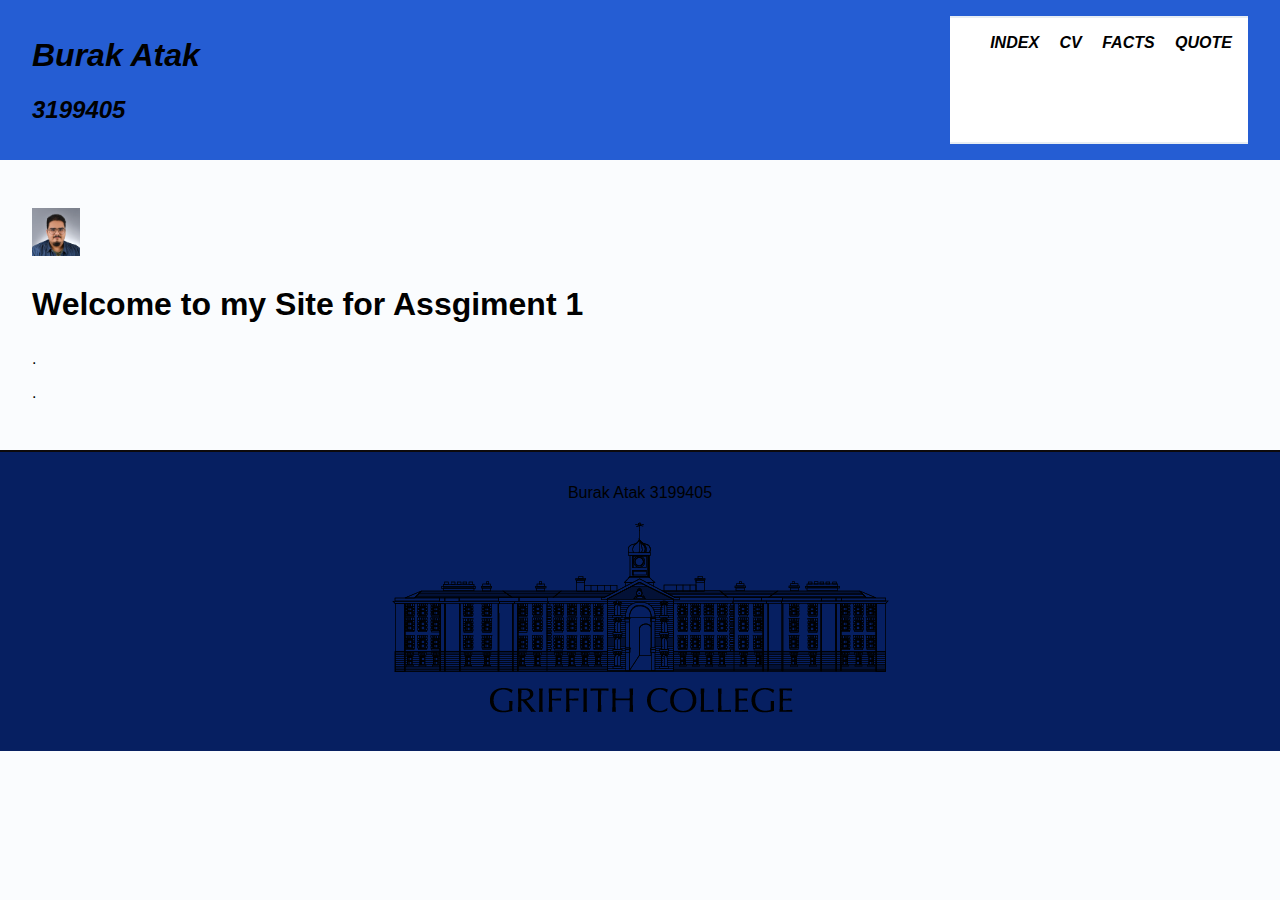
<file: 3199405/index.html>
<!DOCTYPE html>
<html>
    <link rel="stylesheet" href="style.css">
    <head>
        <title>Burak Atak 3199405</title>
    </head>
    <body>
        <header>
            <div class="Personal">
                <h1><a href="index.html">Burak Atak</a> </h1>
                <h2>3199405</h2>
            </div>
            <nav>
                <ul>
                    <li><a href="index.html">Index</a></li>
                    <li><a href="cv.html">CV</a></li>
                    <li><a href="facts.html">Facts</a></li>
                    <li><a href="quote.html">Quote</a></li>
                </ul>
            </nav>
        </header>
		<main>
			<div class="PersonalProfile">
				<div class="PersonalPicture">
					<p><img src="Images/CV Burak Atak.jpg" alt="Personal Picture"></p>
				</div>
				<h2>Welcome to my Site for Assgiment 1</h2>
				<p>.</p>
				<p>.</p>
			</div>
		</main>
        <footer>
            <p>Burak Atak 3199405</p>
            <div class="GClink">
            <p><a href="https://www.griffith.ie"><img src="Images/Griffith Logo.png" alt="Logo"></a></p>
            </div>
        </footer>
    </body>

</html>
</file>
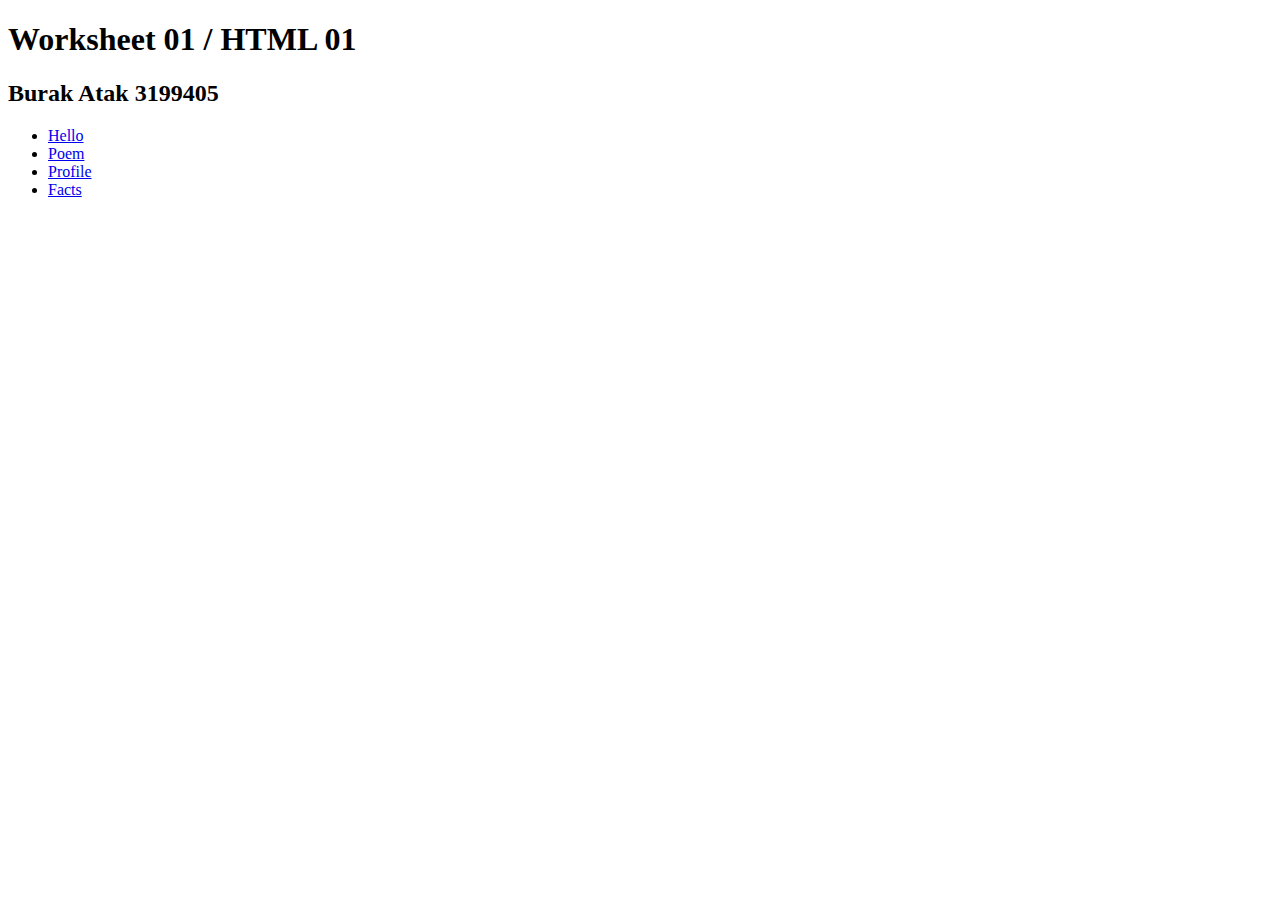
<file: Worksheet_1/index.html>
<!DOCTYPE html>
<html> 
    <head>
        <title>Burak Atak 3199405</title>
    </head>
    <body>
        <h1>Worksheet 01 / HTML 01</h1>
        <h2>Burak Atak 3199405</h2>
        <ul>
            <li><a href="hello.html">Hello</a></li>
            <li><a href="poem.html">Poem</a></li>
            <li><a href="profile.html">Profile</a></li>
            <li><a href="facts.html">Facts</a></li>
            
        </ul>
    </body>

</html>
</file>
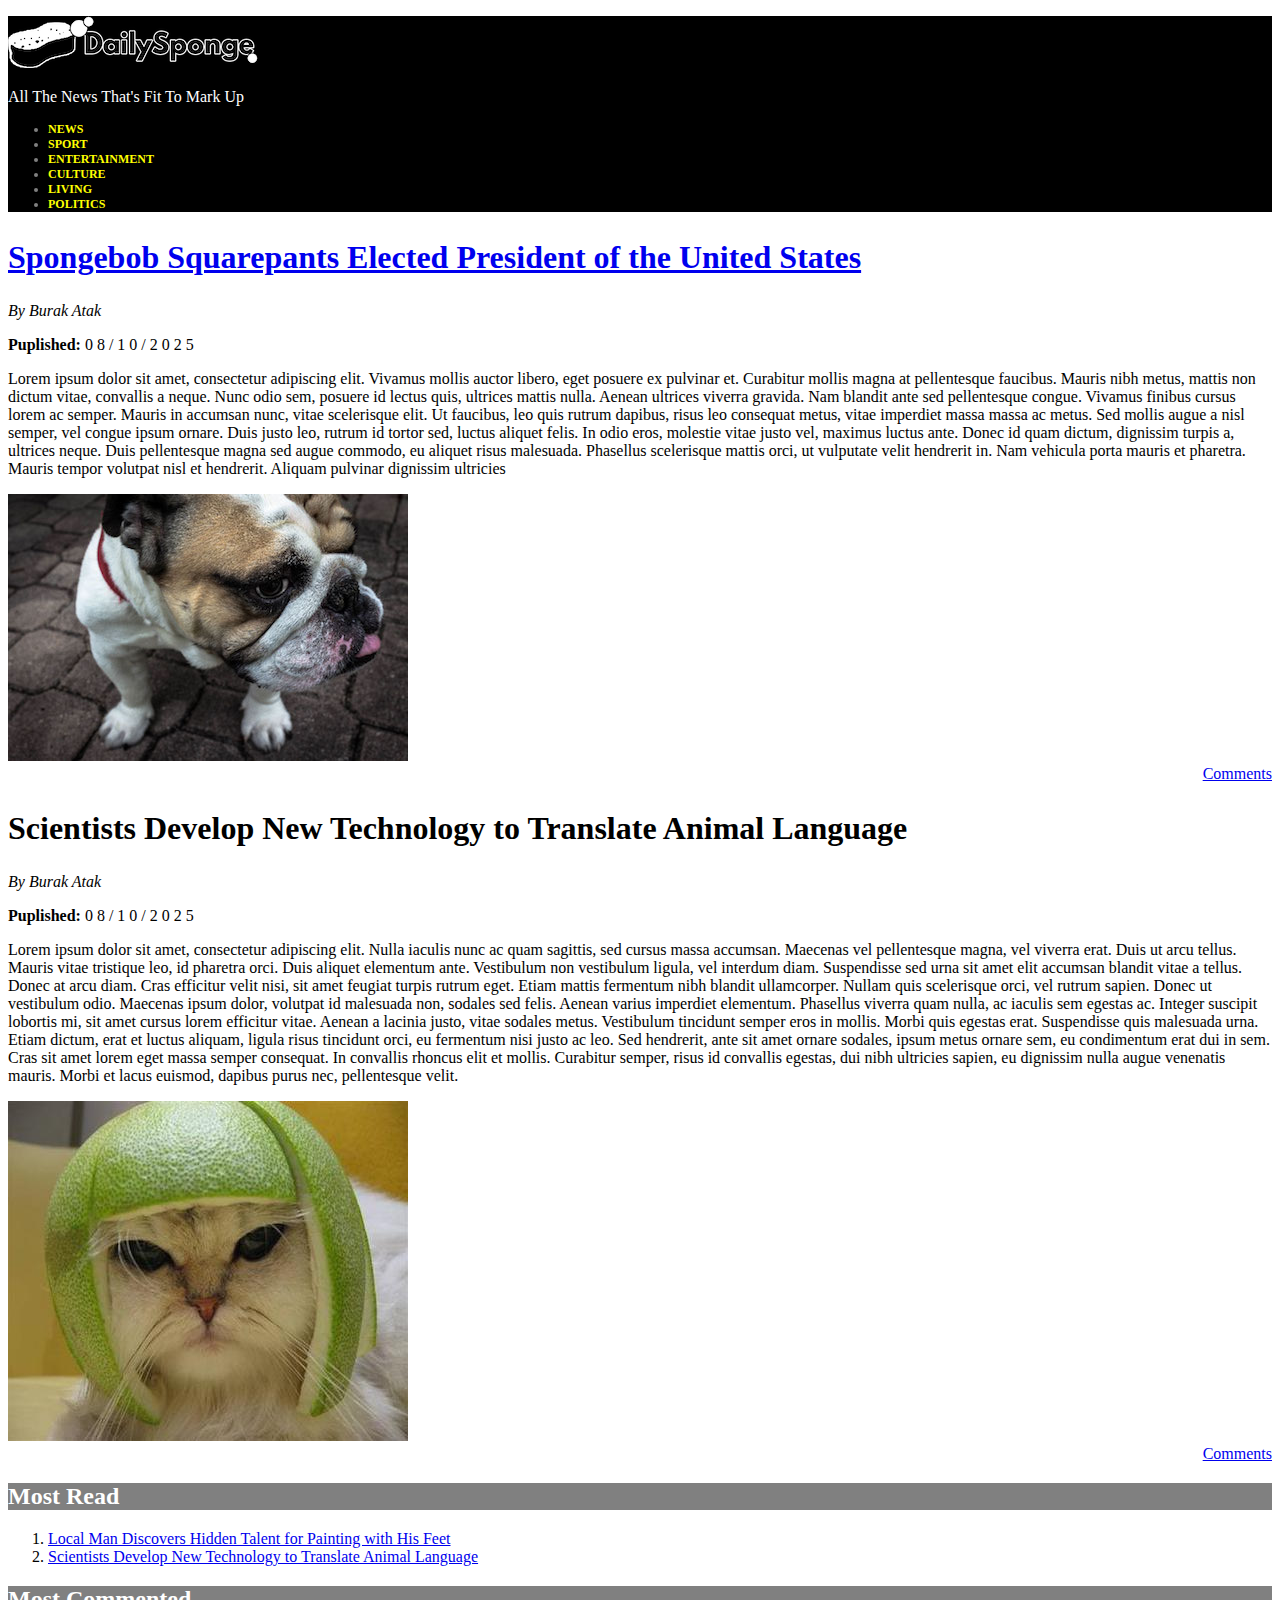
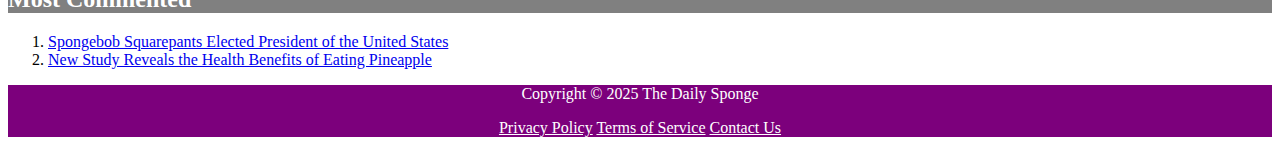
<file: Worksheet_3/index.html>
<!DOCTYPE html>
<html>
    <link rel="stylesheet" href="style.css">
    <head>
        <title>The Daily Sponge</title>
    </head>
    <body>
        <header>
            <div class="branding">
                <p><a href="index.html"><img src="images/spongelogo.png" alt="Logo"></a></p>
                <p>All The News That's Fit To Mark Up</p>
            </div>
                
            <nav>
                <ul>
                    <li><a href="#">News</a></li>
                    <li><a href="#">Sport</a></li>
                    <li><a href="#">Entertainment</a></li>
                    <li><a href="#">Culture</a></li>
                    <li><a href="#">Living</a></li>
                    <li><a href="#">Politics</a></li>
                </ul>
            </nav>
        </header>
    <div class="article_body">

        <a href="article.html"><h2>Spongebob Squarepants Elected President of the United States</a></h2>
        <div class="by">
            <p>By Burak Atak</div>
        <div class="datePuplished">
						<div class="puplished">
							Puplished:</div>
						<div class="date">
							08/10/2025</p></div>
					</div>  
            <p>Lorem ipsum dolor sit amet, consectetur adipiscing elit. Vivamus mollis auctor libero, eget posuere ex pulvinar et. Curabitur mollis magna at pellentesque faucibus. Mauris nibh metus, mattis non dictum vitae, convallis a neque. Nunc odio sem, posuere id lectus quis, ultrices mattis nulla. Aenean ultrices viverra gravida. Nam blandit ante sed pellentesque congue. Vivamus finibus cursus lorem ac semper.
            Mauris in accumsan nunc, vitae scelerisque elit. Ut faucibus, leo quis rutrum dapibus, risus leo consequat metus, vitae imperdiet massa massa ac metus. Sed mollis augue a nisl semper, vel congue ipsum ornare. Duis justo leo, rutrum id tortor sed, luctus aliquet felis. In odio eros, molestie vitae justo vel, maximus luctus ante. Donec id quam dictum, dignissim turpis a, ultrices neque. Duis pellentesque magna sed augue commodo, eu aliquet risus malesuada. Phasellus scelerisque mattis orci, ut vulputate velit hendrerit in. Nam vehicula porta mauris et pharetra. Mauris tempor volutpat nisl et hendrerit. Aliquam pulvinar dignissim ultricies
            </p></div>
        <img src="images/dog.jpg" alt="Logo">
    </div>
    <div class="comments">
        <a href="#">Comments</a></div>

    <div class="article_body">

        <h2>Scientists Develop New Technology to Translate Animal Language</h2>
        <div class="by">
            <p>By Burak Atak</div>
        <div class="datePuplished">
						<div class="puplished">
							Puplished:</div>
						<div class="date">
							08/10/2025</p></div>
					</div>
            <p>Lorem ipsum dolor sit amet, consectetur adipiscing elit. Nulla iaculis nunc ac quam sagittis, sed cursus massa accumsan. Maecenas vel pellentesque magna, vel viverra erat. Duis ut arcu tellus. Mauris vitae tristique leo, id pharetra orci. Duis aliquet elementum ante. Vestibulum non vestibulum ligula, vel interdum diam. Suspendisse sed urna sit amet elit accumsan blandit vitae a tellus. Donec at arcu diam. Cras efficitur velit nisi, sit amet feugiat turpis rutrum eget. Etiam mattis fermentum nibh blandit ullamcorper. Nullam quis scelerisque orci, vel rutrum sapien. Donec ut vestibulum odio. Maecenas ipsum dolor, volutpat id malesuada non, sodales sed felis.
            Aenean varius imperdiet elementum. Phasellus viverra quam nulla, ac iaculis sem egestas ac. Integer suscipit lobortis mi, sit amet cursus lorem efficitur vitae. Aenean a lacinia justo, vitae sodales metus. Vestibulum tincidunt semper eros in mollis. Morbi quis egestas erat. Suspendisse quis malesuada urna. Etiam dictum, erat et luctus aliquam, ligula risus tincidunt orci, eu fermentum nisi justo ac leo. Sed hendrerit, ante sit amet ornare sodales, ipsum metus ornare sem, eu condimentum erat dui in sem. Cras sit amet lorem eget massa semper consequat. In convallis rhoncus elit et mollis. Curabitur semper, risus id convallis egestas, dui nibh ultricies sapien, eu dignissim nulla augue venenatis mauris. Morbi et lacus euismod, dapibus purus nec, pellentesque velit.
            </p></div>
        <img src="images/cat.jpg" alt="Logo">
    </div>
    <div class="comments">
        <a href="#">Comments</a></div>
    <div id="mySidenav" class="sidenav">
    
        <h2>Most Read</h2>
        <ol>
            
            <li><a href="#">Local Man Discovers Hidden Talent for Painting with His Feet</a></li>
            <li><a href="#">Scientists Develop New Technology to Translate Animal Language</a></li>
        </ol>
    
        <h2>Most Commented</h2>
        <ol>
            <li><a href="#">Spongebob Squarepants Elected President of the United States</a></li>
            <li><a href="#">New Study Reveals the Health Benefits of Eating Pineapple</a></li>
        </ol>
    </div>

        <footer>
            <p>Copyright © 2025 The Daily Sponge</p>
            <div class="ptcLinks">
            <p><a href="#">Privacy Policy</a>
            <a href="#">Terms of Service</a>
            <a href="#">Contact Us</a>
            </p></div>
        </footer>
    </body>

</html>
</file>
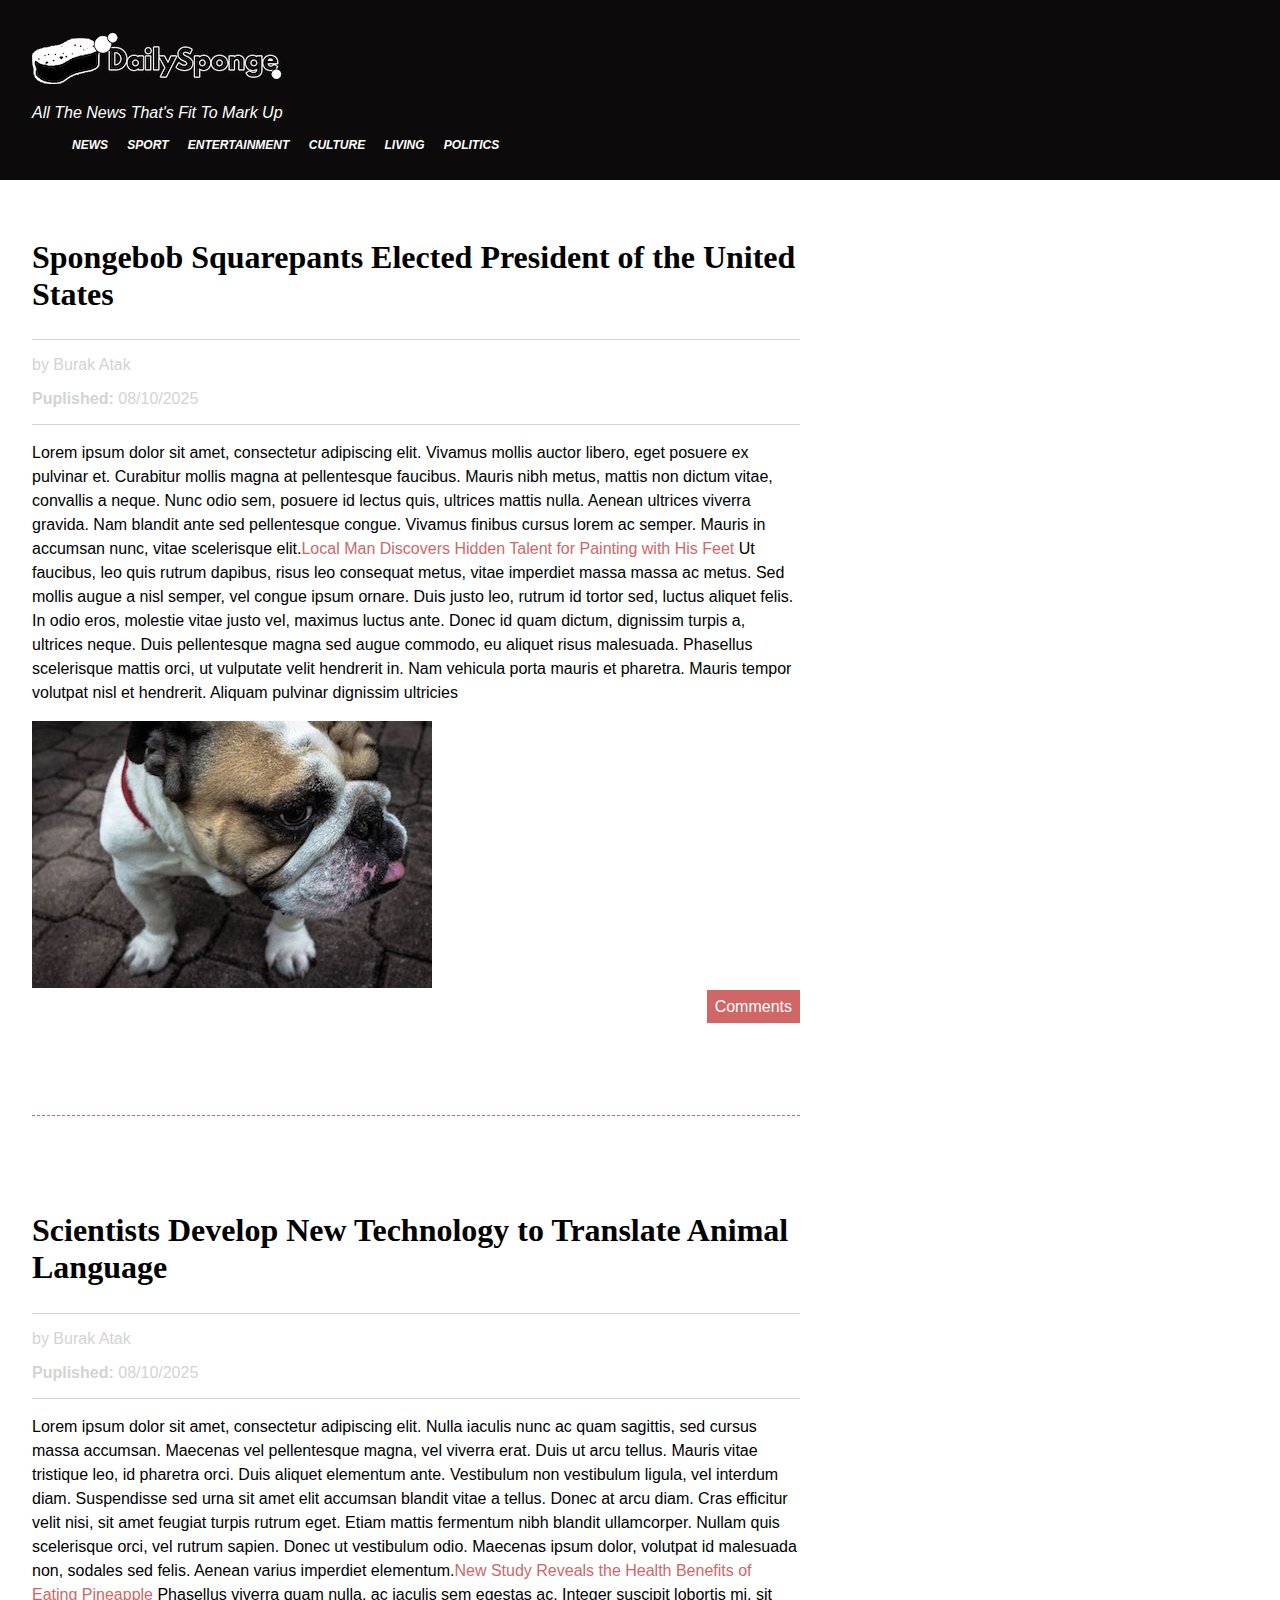
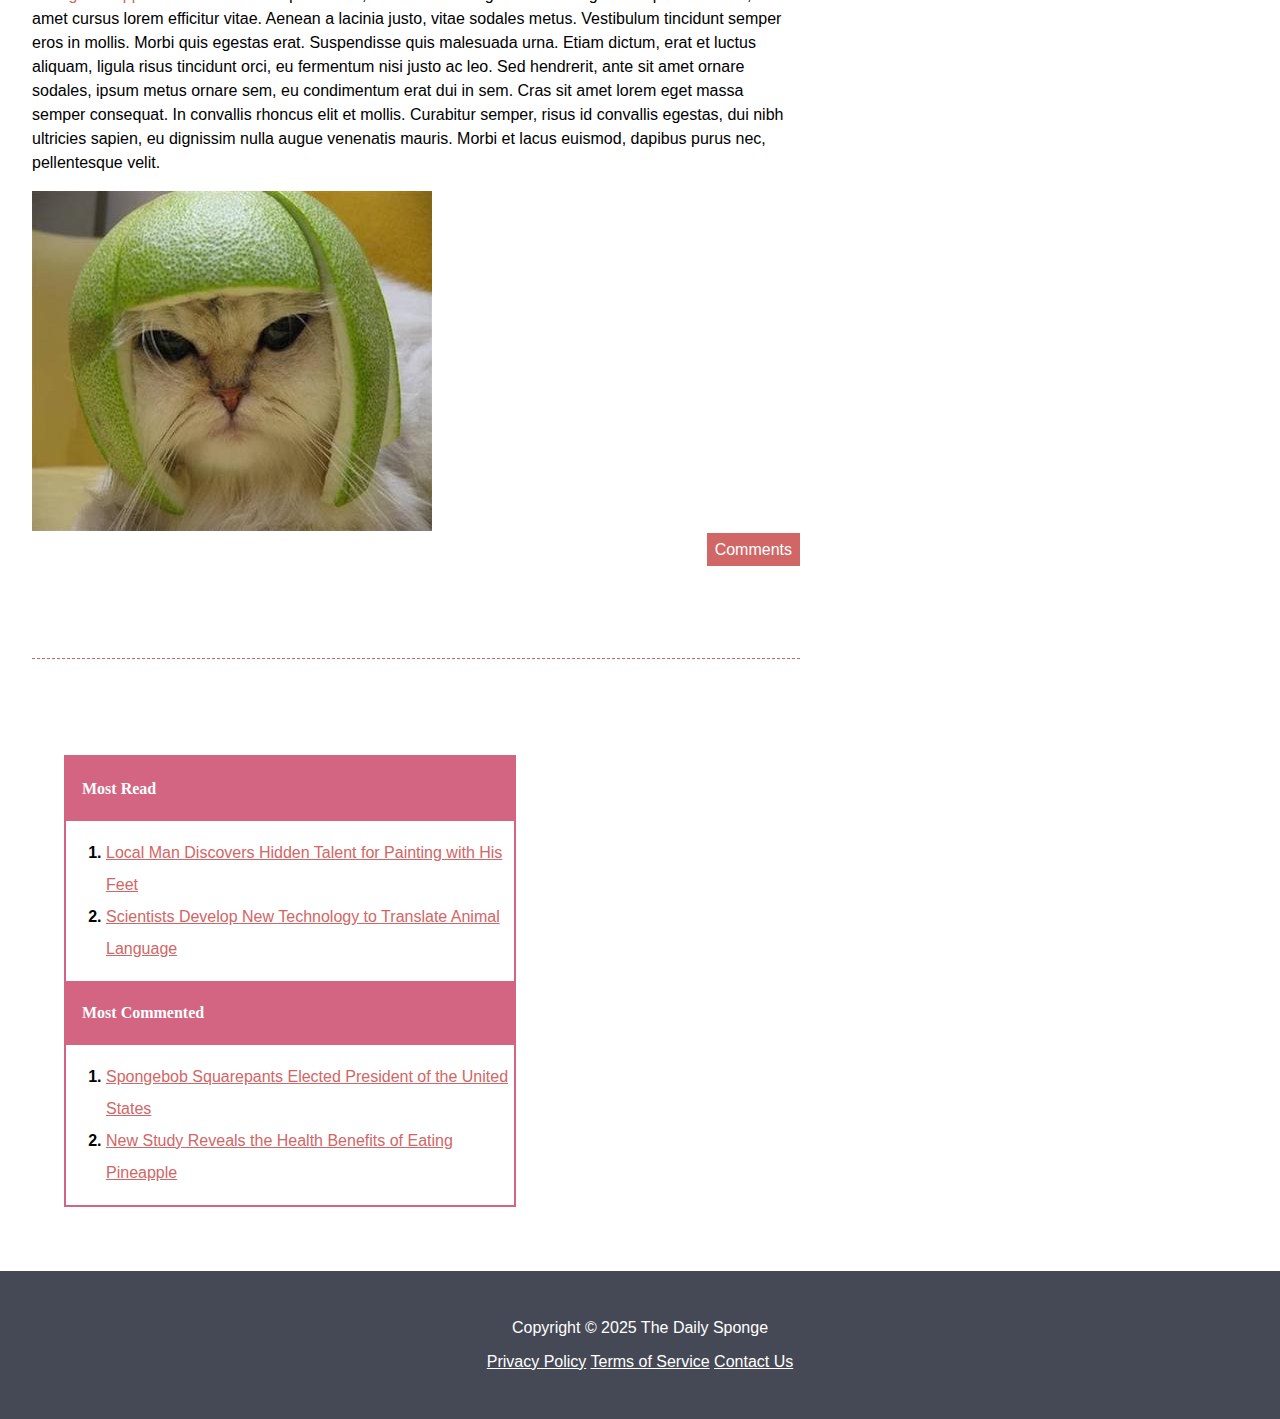
<file: Worksheet_4/index.html>
<!DOCTYPE html>
<html>
    <link rel="stylesheet" href="style.css">
    <head>
        <title>The Daily Sponge</title>
    </head>
    <body>
        <header>
            <div class="branding">
                <p><a href="index.html"><img src="images/spongelogo.png" alt="Logo"></a></p>
                <p>All The News That's Fit To Mark Up</p>
            </div>
                
            <nav>
                <ul>
                    <li><a href="#">News</a></li>
                    <li><a href="#">Sport</a></li>
                    <li><a href="#">Entertainment</a></li>
                    <li><a href="#">Culture</a></li>
                    <li><a href="#">Living</a></li>
                    <li><a href="#">Politics</a></li>
                </ul>
            </nav>
        </header>
		<main>
			<div class="article_body">
					<a href="article.html"><h2>Spongebob Squarepants Elected President of the United States</a></h2>
				<div class="article_info">	
					<div class="by">
						<p>by Burak Atak</div>
					<div class="datePuplished">
						<div class="puplished">
							Puplished:</div>
						<div class="date">
							08/10/2025</p></div>
					</div>
				</div>
				<div class="summary">
					<p>Lorem ipsum dolor sit amet, consectetur adipiscing elit. Vivamus mollis auctor libero, eget posuere ex pulvinar et. Curabitur mollis magna at pellentesque faucibus. Mauris nibh metus, mattis non dictum vitae, convallis a neque. Nunc odio sem, posuere id lectus quis, ultrices mattis nulla. Aenean ultrices viverra gravida. Nam blandit ante sed pellentesque congue. Vivamus finibus cursus lorem ac semper.
					Mauris in accumsan nunc, vitae scelerisque elit.<a href="#">Local Man Discovers Hidden Talent for Painting with His Feet</a> Ut faucibus, leo quis rutrum dapibus, risus leo consequat metus, vitae imperdiet massa massa ac metus. Sed mollis augue a nisl semper, vel congue ipsum ornare. Duis justo leo, rutrum id tortor sed, luctus aliquet felis. In odio eros, molestie vitae justo vel, maximus luctus ante. Donec id quam dictum, dignissim turpis a, ultrices neque. Duis pellentesque magna sed augue commodo, eu aliquet risus malesuada. Phasellus scelerisque mattis orci, ut vulputate velit hendrerit in. Nam vehicula porta mauris et pharetra. Mauris tempor volutpat nisl et hendrerit. Aliquam pulvinar dignissim ultricies
					</p><img src="images/dog.jpg" alt="Logo">
					<div class="comments">
						<a href="#">Comments</a></div>
				</div>
			</div>
			<div class="article_body">
					<h2>Scientists Develop New Technology to Translate Animal Language</h2>
				<div class="article_info">	
					<div class="by">
						<p>by Burak Atak</div>
					<div class="datePuplished">
						<div class="puplished">
							Puplished:</div>
						<div class="date">
							08/10/2025</p></div>
					</div>
				</div>
				<div class="summary">
					<p>Lorem ipsum dolor sit amet, consectetur adipiscing elit. Nulla iaculis nunc ac quam sagittis, sed cursus massa accumsan. Maecenas vel pellentesque magna, vel viverra erat. Duis ut arcu tellus. Mauris vitae tristique leo, id pharetra orci. Duis aliquet elementum ante. Vestibulum non vestibulum ligula, vel interdum diam. Suspendisse sed urna sit amet elit accumsan blandit vitae a tellus. Donec at arcu diam. Cras efficitur velit nisi, sit amet feugiat turpis rutrum eget. Etiam mattis fermentum nibh blandit ullamcorper. Nullam quis scelerisque orci, vel rutrum sapien. Donec ut vestibulum odio. Maecenas ipsum dolor, volutpat id malesuada non, sodales sed felis.
					Aenean varius imperdiet elementum.<a href="#">New Study Reveals the Health Benefits of Eating Pineapple</a> Phasellus viverra quam nulla, ac iaculis sem egestas ac. Integer suscipit lobortis mi, sit amet cursus lorem efficitur vitae. Aenean a lacinia justo, vitae sodales metus. Vestibulum tincidunt semper eros in mollis. Morbi quis egestas erat. Suspendisse quis malesuada urna. Etiam dictum, erat et luctus aliquam, ligula risus tincidunt orci, eu fermentum nisi justo ac leo. Sed hendrerit, ante sit amet ornare sodales, ipsum metus ornare sem, eu condimentum erat dui in sem. Cras sit amet lorem eget massa semper consequat. In convallis rhoncus elit et mollis. Curabitur semper, risus id convallis egestas, dui nibh ultricies sapien, eu dignissim nulla augue venenatis mauris. Morbi et lacus euismod, dapibus purus nec, pellentesque velit.
					</p><img src="images/cat.jpg" alt="Logo">
					<div class="comments">
						<a href="#">Comments</a></div>
				</div>
			</div>
			<div id="mySidenav" class="sidenav">
			
				<h2>Most Read</h2>
				<ol>
					
					<li><a href="#">Local Man Discovers Hidden Talent for Painting with His Feet</a></li>
					<li><a href="#">Scientists Develop New Technology to Translate Animal Language</a></li>
				</ol>
			
				<h2>Most Commented</h2>
				<ol>
					<li><a href="#">Spongebob Squarepants Elected President of the United States</a></li>
					<li><a href="#">New Study Reveals the Health Benefits of Eating Pineapple</a></li>
				</ol>
			</div>
		</main>
        <footer>
            <p>Copyright © 2025 The Daily Sponge</p>
            <div class="ptcLinks">
            <p><a href="#">Privacy Policy</a>
            <a href="#">Terms of Service</a>
            <a href="#">Contact Us</a>
            </p></div>
        </footer>
    </body>

</html>
</file>
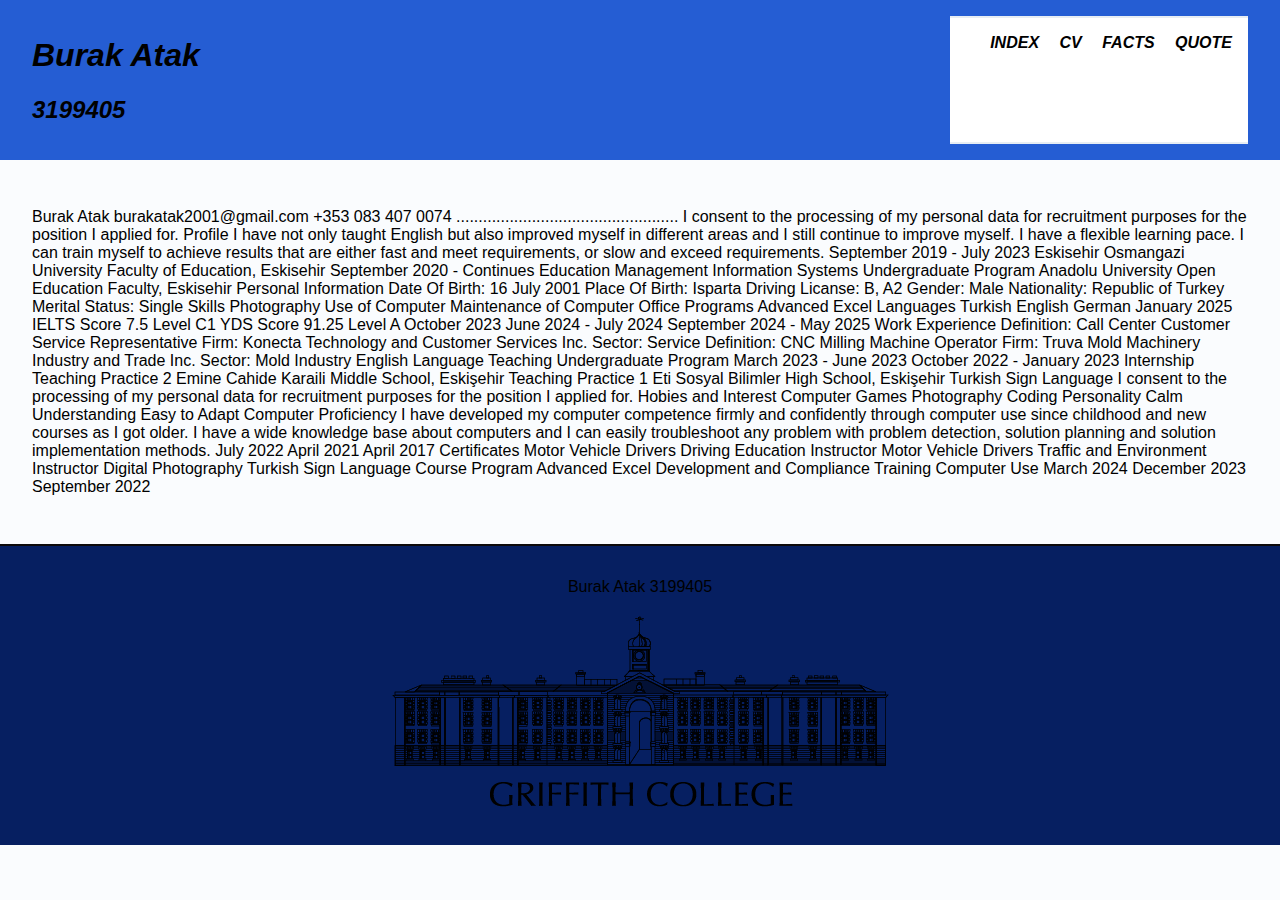
<file: 3199405/cv.html>
<!DOCTYPE html>
<html>
    <link rel="stylesheet" href="style.css">
    <head>
        <title>Burak Atak 3199405</title>
    </head>
    <body>
        <header>
            <div class="Personal">
                <h1><a href="index.html">Burak Atak</a> </h1>
                <h2>3199405</h2>
            </div>
            <nav>
                <ul>
                    <li><a href="index.html">Index</a></li>
                    <li><a href="cv.html">CV</a></li>
                    <li><a href="facts.html">Facts</a></li>
                    <li><a href="quote.html">Quote</a></li>
                </ul>
            </nav>
        </header>
		<main>
			<p>Burak Atak
            burakatak2001@gmail.com +353 083 407 0074
            ..................................................
            I consent to the processing of my personal data for recruitment purposes for the
            position I applied for.
            Profile
            I have not only taught English but also improved myself in different
            areas and I still continue to improve myself. I have a flexible
            learning pace. I can train myself to achieve results that are either
            fast and meet requirements, or slow and exceed requirements.
            September 2019 - July 2023
            Eskisehir Osmangazi University Faculty of Education, Eskisehir
            September 2020 - Continues
            Education
            Management Information Systems Undergraduate
            Program
            Anadolu University Open Education Faculty, Eskisehir
            Personal Information
            Date Of Birth: 16 July 2001
            Place Of Birth: Isparta
            Driving Licanse: B, A2
            Gender: Male
            Nationality: Republic of Turkey
            Merital Status: Single
            Skills
            Photography
            Use of Computer
            Maintenance of Computer
            Office Programs
            Advanced Excel
            Languages
            Turkish
            English
            German
            January 2025
            IELTS Score
            7.5 Level C1
            YDS Score
            91.25 Level A October 2023
            June 2024 - July 2024
            September 2024 - May 2025
            Work Experience
            Definition: Call Center Customer Service
            Representative
            Firm: Konecta Technology and Customer Services Inc.
            Sector: Service
            Definition: CNC Milling Machine Operator
            Firm: Truva Mold Machinery Industry and Trade Inc.
            Sector: Mold Industry
            English Language Teaching Undergraduate Program
            March 2023 - June 2023
            October 2022 - January 2023
            Internship
            Teaching Practice 2
            Emine Cahide Karaili Middle School, Eskişehir
            Teaching Practice 1
            Eti Sosyal Bilimler High School, Eskişehir
            Turkish Sign Language
            I consent to the processing of my personal data for recruitment purposes for the
            position I applied for.
            Hobies and Interest
            Computer Games
            Photography
            Coding
            Personality
            Calm
            Understanding
            Easy to Adapt
            Computer Proficiency
            I have developed my computer competence firmly and confidently
            through computer use since childhood and new courses as I got older.
            I have a wide knowledge base about computers and I can easily
            troubleshoot any problem with problem detection, solution planning and
            solution implementation methods.
            July 2022
            April 2021
            April 2017
            Certificates
            Motor Vehicle Drivers Driving Education Instructor
            Motor Vehicle Drivers Traffic and Environment Instructor
            Digital Photography
            Turkish Sign Language Course Program
            Advanced Excel Development and Compliance Training
            Computer Use
            March 2024
            December 2023
            September 2022
            </p>
		</main>
        <footer>
            <p>Burak Atak 3199405</p>
            <div class="GClink">
            <p><a href="https://www.griffith.ie"><img src="Images/Griffith Logo.png" alt="Logo"></a></p>
            </div>
        </footer>
    </body>

</html>
</file>
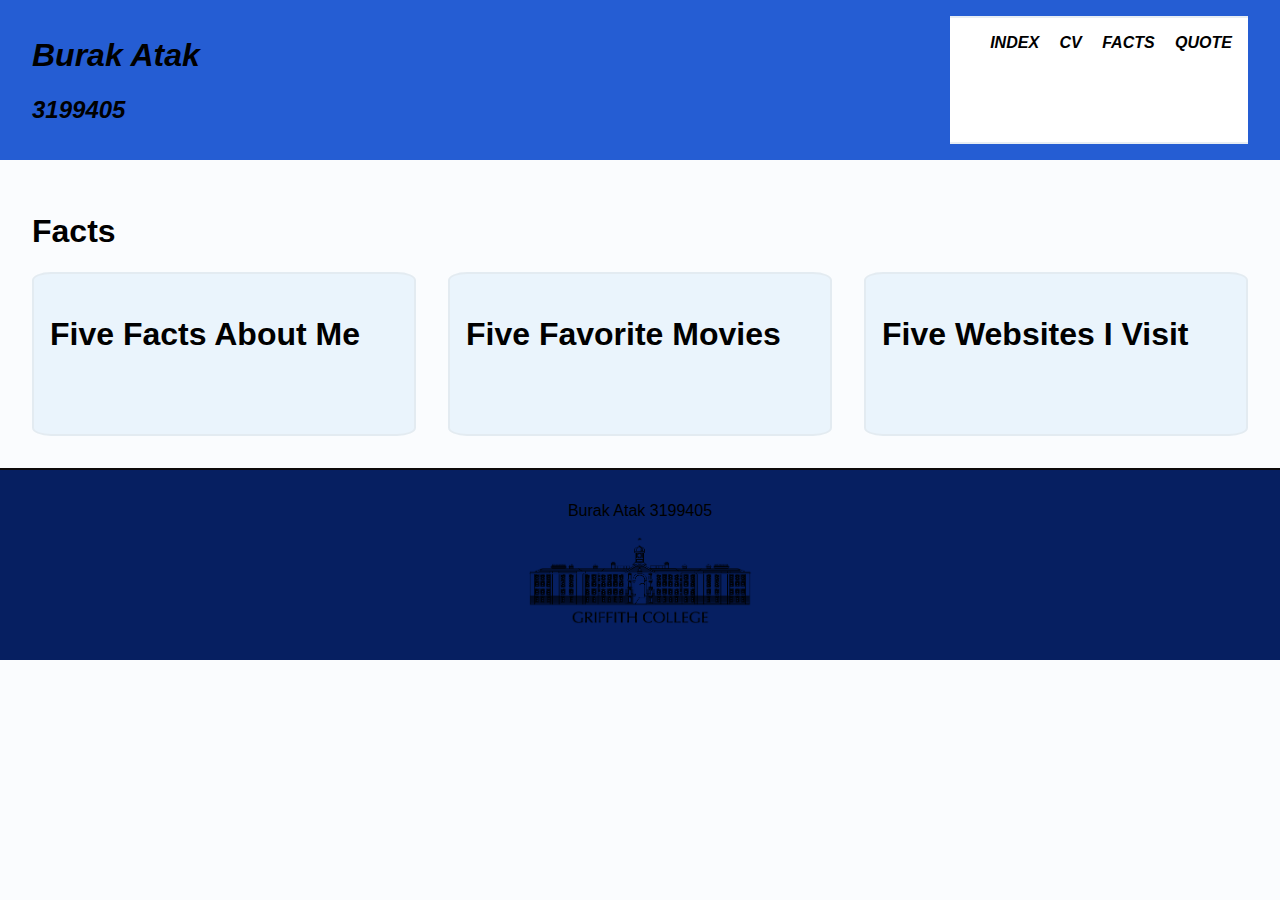
<file: 3199405/facts.html>
<!DOCTYPE html>
<html>
    <link rel="stylesheet" href="style.css">
    <head>
        <title>Burak Atak 3199405</title>
    </head>
    <body>
        <header>
            <div class="personal">
                <h1><a href="index.html">Burak Atak</a> </h1>
                <h2>3199405</h2>
            </div>
            <nav>
                <ul>
                    <li><a href="index.html">Index</a></li>
                    <li><a href="cv.html">CV</a></li>
                    <li><a href="facts.html">Facts</a></li>
                    <li><a href="quote.html">Quote</a></li>
                </ul>
            </nav>
        </header>
		<main>
			<h1>Facts</h1>
            <div id="facts">
                <div class="container">
                    <h2>Five Facts About Me</h2>
                    <div class="overlay">
                        <div class="text">
                            <ul>
                                <li>I have a pet cat named Helio.</li>
                                <li>I love riding motorcycles.</li>
                                <li>I enjoy drinking to the music.</li>
                                <li>I enjoy playing video games in my free time.</li>
                                <li>I've visited over 20 Cities On my bike.</li>
                            </ul>
                        </div>
                    </div>
                </div>
                <div class="container">
                    <h2>Five Favorite Movies</h2>
                    <div class="overlay">
                        <div class="text">
                            <ol>
                                <li>Opphenhaimer</li>
                                <li>The Shawshank Redemption</li>
                                <li>Tenet</li>
                                <li>The Matrix</li>
                                <li>The İntelstellar</li>
                            </ol>
                        </div>
                    </div>
                </div>
                <div class="container">
                    <h2>Five Websites I Visit</h2>
                    <div class="overlay">
                        <div class="text">
                            <ul>
                                <li><a href="https://www.youtube.com">Youtube</a></li>
                                <li><a href="https://mail.google.com">Gmail</a></li>
                                <li><a href="https://stackoverflow.com">StackOverflow</a></li>
                                <li><a href="https://www.netflix.com">Netflix</a></li>
                                <li><a href="https://github.com">GitHub</a></li>
                            </ul>
                        </div>
                    </div>
                </div>
            </div>
		</main>
        <footer>
            <p>Burak Atak 3199405</p>
            <div class="gclink">
            <p><a href="https://www.griffith.ie"><img src="Images/Griffith Logo.png" alt="Logo"></a></p>
            </div>
        </footer>
    </body>

</html>
</file>
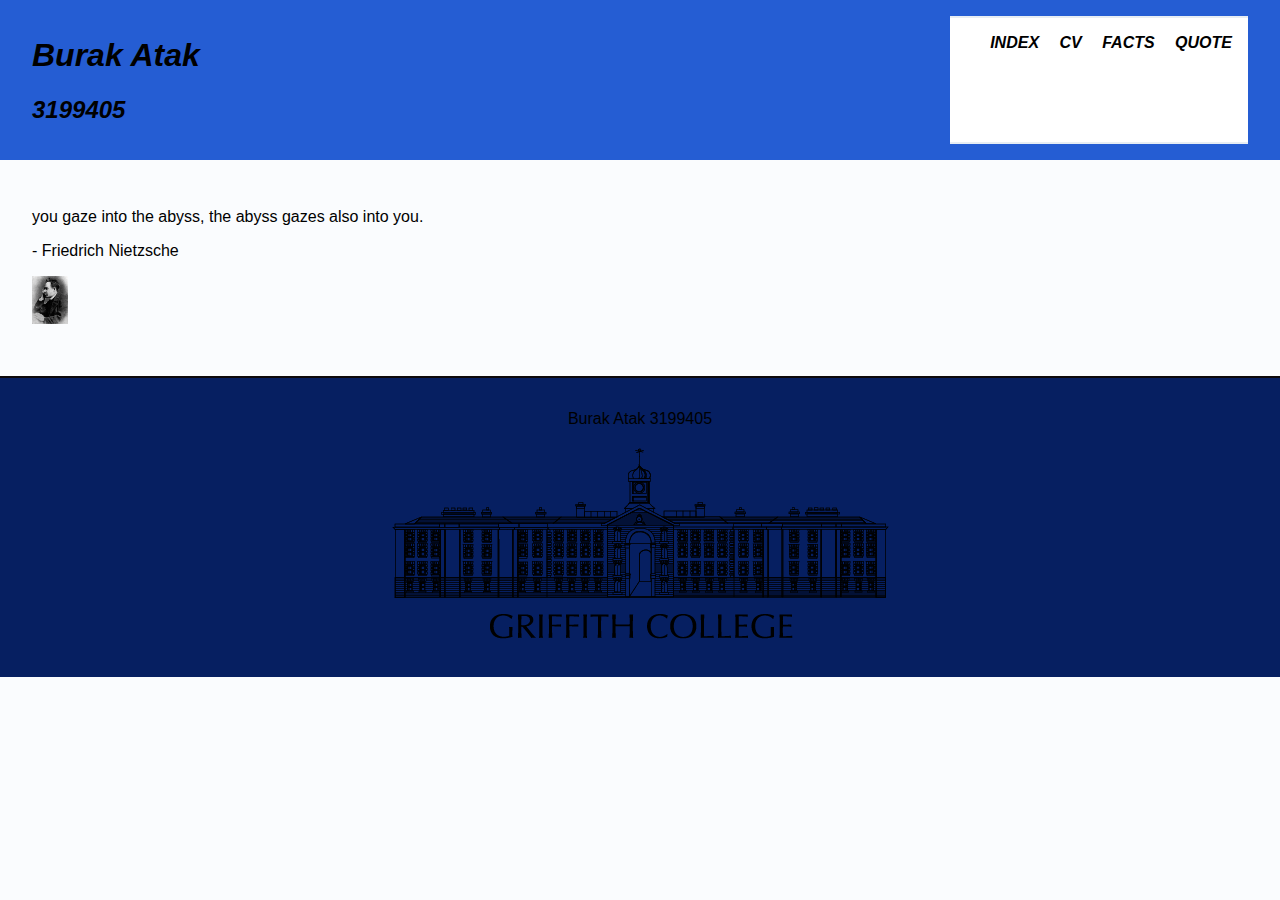
<file: 3199405/quote.html>
<!DOCTYPE html>
<html>
    <link rel="stylesheet" href="style.css">
    <head>
        <title>Burak Atak 3199405</title>
    </head>
    <body>
        <header>
            <div class="Personal">
                <h1><a href="index.html">Burak Atak</a> </h1>
                <h2>3199405</h2>
            </div>
            <nav>
                <ul>
                    <li><a href="index.html">Index</a></li>
                    <li><a href="cv.html">CV</a></li>
                    <li><a href="facts.html">Facts</a></li>
                    <li><a href="quote.html">Quote</a></li>
                </ul>
            </nav>
        </header>
		<main>
			<p>you gaze into the abyss, the abyss gazes also into you.</p>
            <p>- Friedrich Nietzsche</p>
            <div class="Picture">
				<p><img src="Images\Nietzsche1882.jpg.webp" alt="Personal Picture"></p>
			</div>
		</main>
        <footer>
            <p>Burak Atak 3199405</p>
            <div class="GClink">
            <p><a href="https://www.griffith.ie"><img src="Images/Griffith Logo.png" alt="Logo"></a></p>
            </div>
        </footer>
    </body>

</html>
</file>
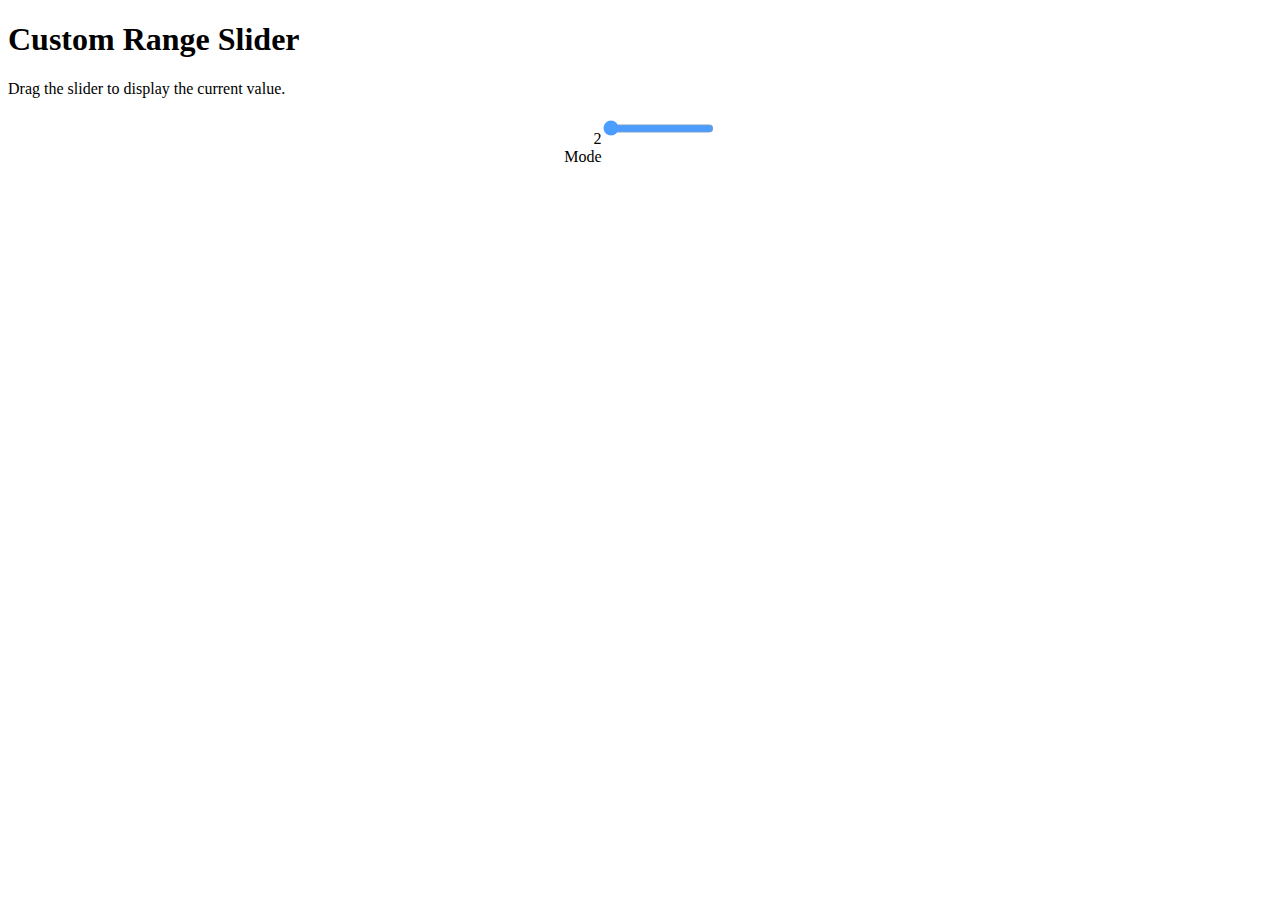
<file: Personal/Slider.html>
<!DOCTYPE html>
<html lang="en">
<head>
<meta name="viewport" content="width=device-width, initial-scale=1">
<style>
.slidecontainer {
  width: 10%;
}

.slider {

  width: 100%;
  height: 25px;
  background: #d3d3d3;
  outline: none;
  opacity: 0.7;
  -webkit-transition: 5.2s;
  transition: opacity 5.2s;
}

.slider:hover {
  opacity: 1;
}


p {
        color: rgb(r, g, b);
    }
.x.proximity-scroll-snapping {
  scroll-snap-type: x proximity;
}
main {
  display: flex;
  align-items: center;
  justify-content: space-between;
  flex-flow: column nowrap;
  font-family: monospace;
}
section {
  display: flex;
  margin: 1em auto;
  outline: 0px dashed lightgray;
  flex: none;
  overflow: auto;
}
.x {
  width: 12%;
  height: 128px;
  flex-flow: row nowrap;
  overflow-y: hidden;
}
</style>
</head>
<body>

<h1>Custom Range Slider</h1>
<p>Drag the slider to display the current value.</p>

</div>
<section class="x proximity-scroll-snapping" dir="rtl">
    
      <input type="range" min="1" max="2" value="" class="slider" id="myRange">
      
      <p><span id="demo"></span> Mode </p>
</div>
<script>

var slider = document.getElementById("myRange");
var output = document.getElementById("demo");
output.innerHTML = slider.value;

slider.oninput = function() {
  if (slider.value == "1") {
    output.innerHTML = "Light";
    document.body.style.backgroundColor = "#FFFFFF";
    var r = 0;
    var g = 0;
    var b = 0;
    document.body.style.color = "rgb(" + r + "," + g + "," + b + ")";
    set.value = 1;
  } else if (slider.value == "2") {
    output.innerHTML = "Dark";
    document.body.style.backgroundColor = "#0D0D0D";
    var r = 255;
    var g = 255;
    var b = 250;
    document.body.style.color = "rgb(" + r + "," + g + "," + b + ")";
    set.value = 9;
  }
}
function getPositionX(event) {
    return event.touches[0].clientX;
}

function touchStart(event) {
    startPos = getPositionX(event);
    sliderScroll = slider.scrollLeft;
}

function touchMove(event) {
    currentPos = getPositionX(event);
}

function touchEnd() {
    let distanceMoved = currentPos - startPos;
    let slideIndex = Math.round(distanceMoved / slideWidth);
    let setScrollPos = slideIndex * slideWidth;

    slider.scrollLeft = setScrollPos;
}

</script>

</body>
</html>
</file>
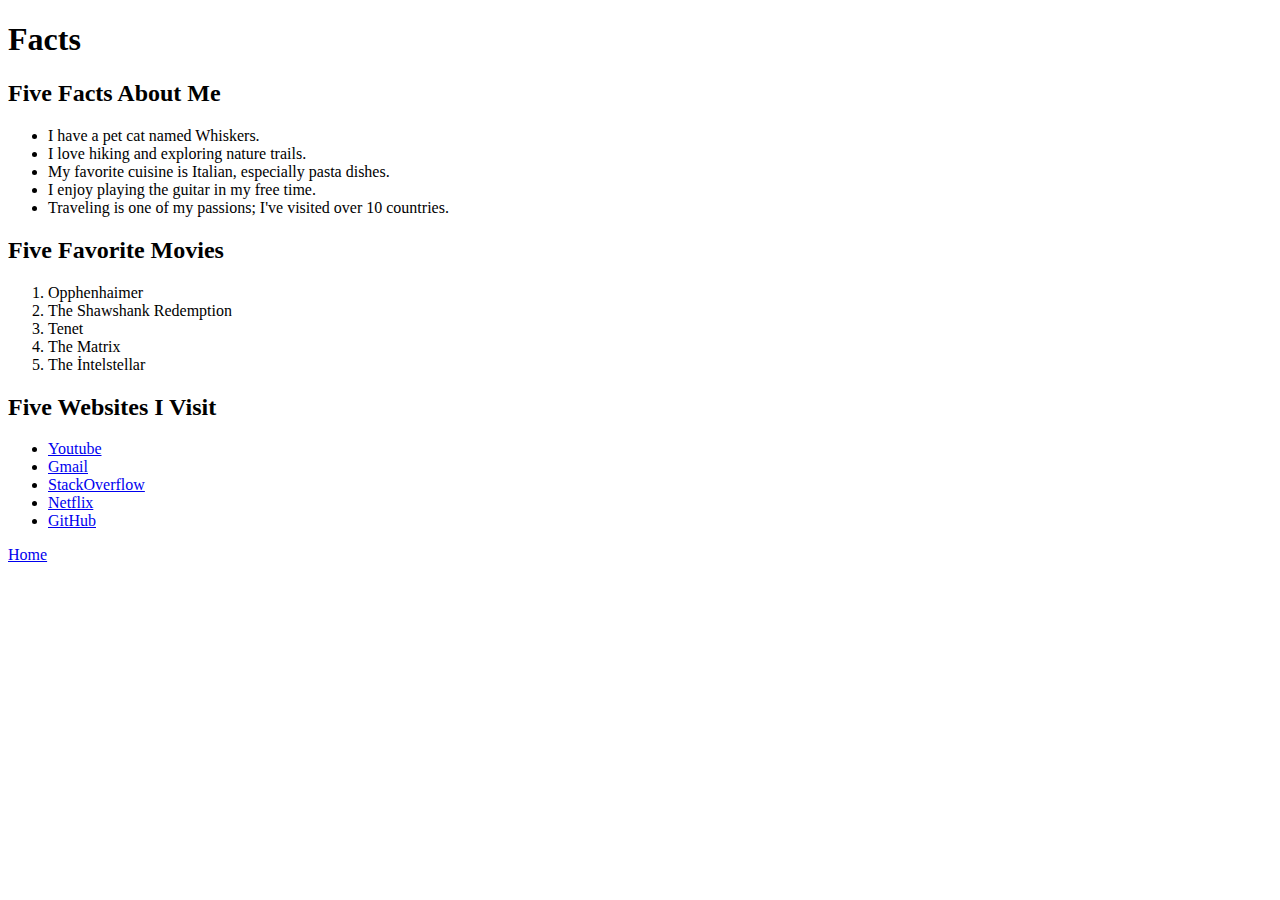
<file: Worksheet_1/facts.html>
<!DOCTYPE html>
<html> 
    <head>
        <title>Burak Atak 3199405</title>
    </head>
    <body>
        <h1>Facts</h1>
        <h2>Five Facts About Me</h2>
        <ul>
            <li>I have a pet cat named Whiskers.</li>
            <li>I love hiking and exploring nature trails.</li>
            <li>My favorite cuisine is Italian, especially pasta dishes.</li>
            <li>I enjoy playing the guitar in my free time.</li>
            <li>Traveling is one of my passions; I've visited over 10 countries.</li>
        </ul>
        <h2>Five Favorite Movies</h2>
        <ol>
            <li>Opphenhaimer</li>
            <li>The Shawshank Redemption</li>
            <li>Tenet</li>
            <li>The Matrix</li>
            <li>The İntelstellar</li>
        </ol>
        <h2>Five Websites I Visit</h2>
        <ul>
            <li><a href="https://www.youtube.com">Youtube</a></li>
            <li><a href="https://mail.google.com">Gmail</a></li>
            <li><a href="https://stackoverflow.com">StackOverflow</a></li>
            <li><a href="https://www.netflix.com">Netflix</a></li>
            <li><a href="https://github.com">GitHub</a></li>
        </ul>
        <p><a href="index.html">Home</a></p>
    </body>

</html>
</file>
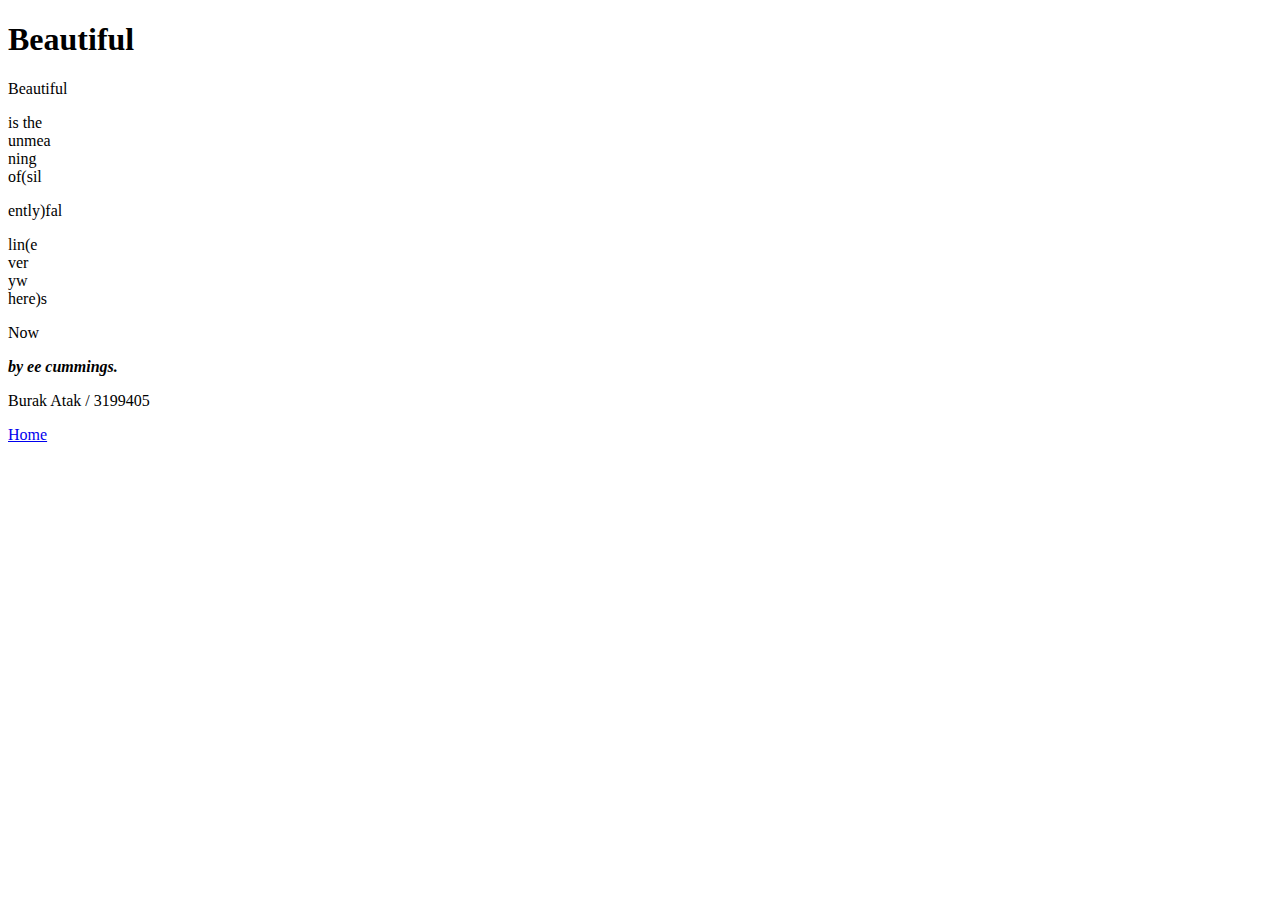
<file: Worksheet_1/poem.html>
<!DOCTYPE html>
<html> 
    <head>
        <title>Burak Atak 3199405</title>
    </head>
    <body>
        <h1>Beautiful</h1>
        <p>Beautiful</p>
        <p>is the<br> unmea<br>ning<br> of(sil</p>
        <p>ently)fal</p>
        <p>lin(e<br>ver<br>yw<br>here)s<br>
        <p>Now</p>
        <p><strong><em>by ee cummings.</em></strong></p>
        <p> Burak Atak / 3199405 </p>
        <p><a href="index.html">Home</a></p>
    </body>

</html>
</file>
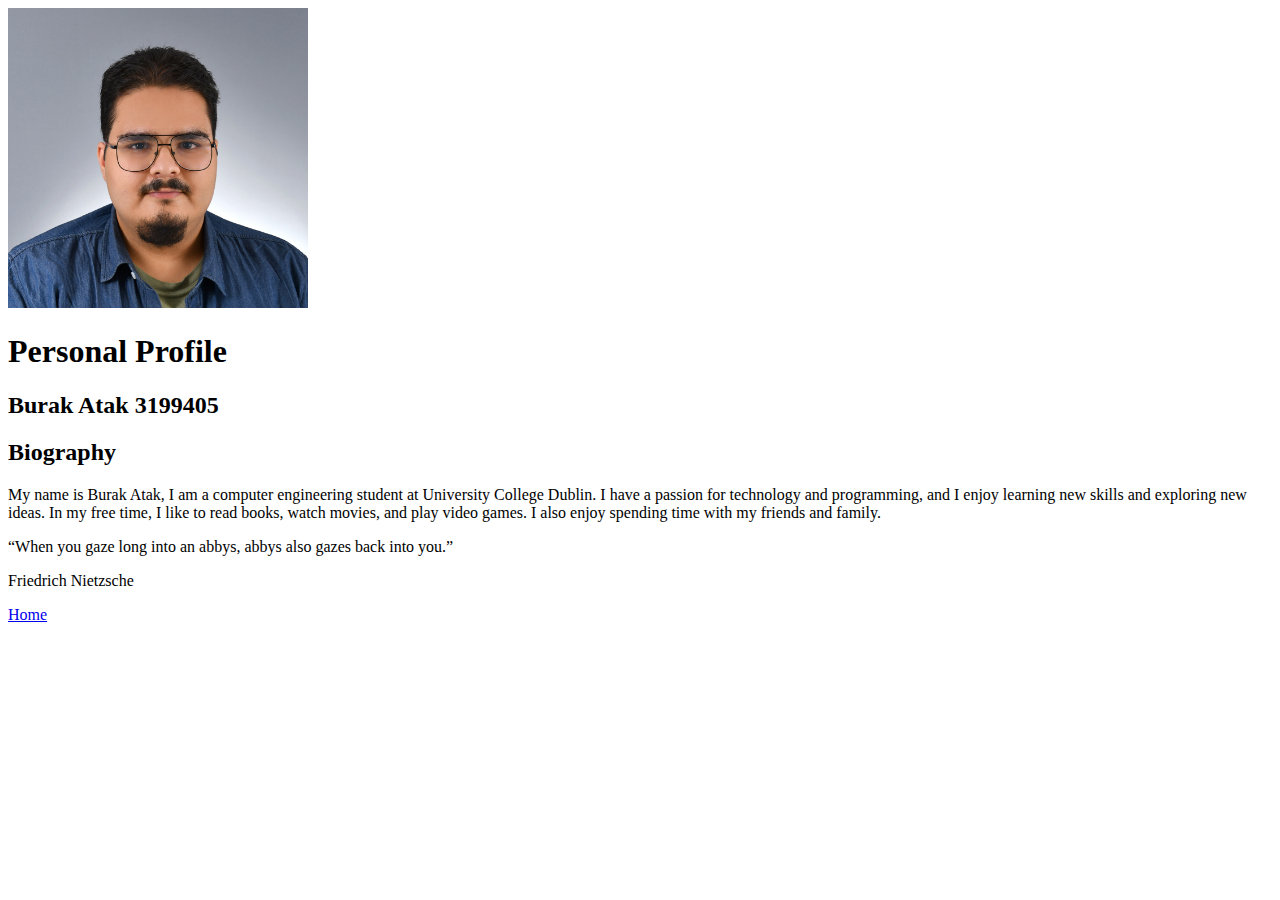
<file: Worksheet_1/profile.html>
<!DOCTYPE html>
<html> 
    <head>
        <title>Burak Atak 3199405</title>
    </head>
    <body>
        <img src="İmages\CV Burak Atak.jpg" alt="Burak Atak" style="width:300px;height:300px;">

        <h1>Personal Profile</h1>
        <h2>Burak Atak 3199405</h2>
        <h2>Biography</h2>
        <p>My name is Burak Atak, I am a computer engineering student at University College Dublin. I have a passion for technology and programming, and I enjoy learning new skills and exploring new ideas. In my free time, I like to read books, watch movies, and play video games. I also enjoy spending time with my friends and family.</p> 
        <q>When you gaze long into an abbys, abbys also gazes back into you.</q>
        <br><p>Friedrich Nietzsche</p>
        <p><a href="index.html">Home</a></p>
    </body>

</html>
</file>
<file: 3199405/style.css>
/*CSS for Assigment 1*/
body {
    font-family: "HelveticaNeue-Light", "Helvetica Neue Light", "Helvetica Neue", 
  Helvetica, Arial, "Lucida Grande", sans-serif;
  margin: 0%;
  min-height: 100dvh;
  background-color: #fafcfe;
}
/*Header area with image*/
header {
    display: flex;
    padding-left : 2rem;
    padding-right : 2rem;
    padding-top : 1rem;
    padding-bottom : 1rem;
    background-color: #255dd3;
    color: black;
    font-style: italic;
    text-wrap: nowrap;
    justify-content: space-between;
    img {
        width: 6rem;
        height: auto;
        border-radius: 1rem;
        margin-left: auto;
        border: #0D0A0B 2px solid;
    }
    a {
        text-decoration: none;
        color: black;
    }
}
/*Navigation Area*/
nav {
    text-transform: uppercase;
    font-weight: bold;
    font-size: 1rem;
    border-bottom: #e7edf3 2px solid;
    border-top: #e7edf3 2px solid;
    background-color: white;   ;
    a {
        color: black;
        text-decoration: none;
    }
    a:hover {
        color: #D36582;
    }
    li {
        display: inline-block;
        margin-right: 1rem;
    }
}
/*main area general*/
main {
    padding : 2rem;
    border-bottom: #0D0A0B 2px solid;
    background-color: #fafcfe;
    a:link {
        text-decoration: none;
        color: #002830;
    }
    a:hover {
        color: #006E8A;
        text-decoration: underline;
    }
    img {
        width: auto;
        height: 3rem;
    }
    h2 {
        font-size: 2rem;
        margin: none;
        a {
            color: black;
            text-decoration: none;
        }
    }
}
/*Footer area with griffith logo and student name/number*/
footer {
    text-align: center;
    background-color: #061F61;
    color: black;
    padding: 1rem;
    a {
        color: black;
    }
}
/*Griffith Colloge Logo*/
div.gclink {
    img {
        width: 14rem;
        height: auto;
    }
}
/*Personal Profile area*/
div.personalProfile {
    display: flex;
}
/*Personal picture sizing and border*/
div.personalPicture {
    img {
        width: 12rem;
        height: auto;
        border: #0D0A0B 2px solid;
        margin-right: 2rem;
    }
}
/*general pictures*/
div.picture {
    img {
        width: 10rem;
        height: auto;
        border: #454955 2px solid;
        margin-right: 2rem;
    }
}
/*layout and link for the quote page*/
#quote {
    display: flex;
    a {
        margin-top: 1rem;
        font-size: 1.2rem;
    }
}
/*CV page css*/
#cv {
    display: flex;
    justify-content: space-between;
    border: #0D0A0B 2px solid;
    padding: 0.5rem;
    background-color: lightgray;
}
div.rightSide {
    border-left: #0D0A0B 2px solid;
    padding-left: 0.5rem;
    width: 30%;
}
div.leftSide {
    width: 70%;
    margin-right: 0.5rem;
}
div.skills {
    border-top: #0D0A0B 2px dotted;
}
div.a {
    text-align: right;
    font-weight: bold;
}
div.languages {
    border-bottom: #0D0A0B 2px dotted;
    border-top: #0D0A0B 2px dotted;
}
div.examScores {
    border-bottom: #0D0A0B 2px dotted;
    border-top: #0D0A0B 2px dotted;
}
div.internships {
    border-bottom: #0D0A0B 2px dotted;
    border-top: #0D0A0B 2px dotted;
}
div.education {
    border-bottom: #0D0A0B 2px dotted;
}
div.data {
    display: flex;
    justify-content: space-between;
    padding-right: 0.5rem;
    line-height: 2rem;
}
div.dataPersonalInfo {
    display: flex;
    justify-content: space-between;
    padding-right: 0.5rem;
    line-height: 1.5rem;
}
div.date {
    text-align: right;
    font-weight: bold;
    li {
        list-style-type: none;
    }
}
div.subName {
    display: flex;
}
div.score {
    li {
        list-style-type: none;
    }
}
/*Facts page opening boxes*/
/*This part of the code is inspried from W3Schools*/
#facts {
    display: flex;
    align-items: center;
    gap: 2rem;
}
/*Box Name of the lists*/
div.container {
    position: relative;
    border: #e3ebf1 2px solid;
    border-radius: 5%;
    background-color: #eaf4fc;
    height: 10rem;
    width: 30rem;
    justify-content: left;
    h2 {
        padding: 1rem;
        color: black;
    }
}
/*ınside moving boxes*/
div.overlay {
    position: absolute;
    bottom: 100%;
    left: 0;
    right: 0;
    background-color: #dbe7f3;
    overflow: hidden;
    width: 100%;
    height: 0;
    transition: .5s ease;
    flex-wrap: wrap;
    border-radius: 5%;
}
/*moving element*/
div.container:hover .overlay {
    bottom: 0;
    height: 100%;
}
/*text transformation*/
div.text {
    white-space: nowrap; 
    color: black;
    font-size: 1rem;
    position: absolute;
    overflow: hidden;
/*Inside text centered, multiple varıatıons trıed usıng flexbox but thıs way of centerıng ıtems seems to be the only way for thıs ınstance*/
    top: 50%;
    left: 50%;
    transform: translate(-50%, -50%);
    -ms-transform: translate(-50%, -50%);
}
</file>
<file: Worksheet_3/style.css>
/*Worksheet_3 Index file CSS*/
header {
   font-family: italic, Georgia, serif;
   background-color: black;
   color: white;
}

nav {
    text-transform: uppercase;
    font-weight: bold;
    font-size: 0.75rem;
    text-decoration: none;
    color: grey;
    a {
        color: yellow;
        text-decoration: none;
    }
}
h2 {
    font-size: 2rem;
    font-family: Georgia, serif, italic;
}
div.by {
    font-size: 1rem;
    font-style: italic;
}
div.puplished {
    font-size: 1rem;
    font-weight: bold;
}
div.date {
    letter-spacing: 0.25rem;
}
div.summary {
    line-height: 1.5rem;
    font-family: sans-serif;
}
div.comments {
    text-align: right;
}
div.sidenav {

   text-decoration: none;
   h2{
        background-color: grey;
        color: white;
        font-size: 1.5rem;
    }
}
footer {
    text-align: center;
    background-color: #7c007c;
    color: white;
    a {
        color: white;
    }
}
div.datePuplished div{
    display: inline;
}
</file>
<file: Worksheet_4/style.css>
body {
    font-family: "HelveticaNeue-Light", "Helvetica Neue Light", "Helvetica Neue", 
  Helvetica, Arial, "Lucida Grande", sans-serif;
  margin: 0%;
}
header {
   padding-left : 2rem;
   padding-right : 2rem;
   padding-top : 1rem;
   padding-bottom : 1rem;
   background-color: #0D0A0B;
   color: white;
   font-style: italic;
}
nav {
    text-transform: uppercase;
    font-weight: bold;
    font-size: 0.75rem;
    
    a {
        color: white;
        text-decoration: none;
    }
    a:hover {
        color: #D36582;
    }
    li {
        display: inline-block;
        margin-right: 1rem;
    }
}
main {
    width: 60vw;
    padding : 2rem;
    margin: none;
}
h2 {
    font-size: 2rem;
    font-family: Georgia, serif, italic;
    margin: none;
    a {
        color: black;
        text-decoration: none;
    }
}
div.article_info {
    border-bottom: lightgray 1px solid;
    border-top: lightgray 1px solid;
}
div.by {
    font-size: 1rem;
    color: lightgray;
}
div.puplished {
    font-size: 1rem;
    font-weight: bold;
    color: lightgray;
}
div.date {
    font-size: 1rem;
    color: lightgray;
}
div.datePuplished div{
    display: inline;
}
div.summary {
    line-height: 1.5rem;
    a {
        color: #D16666;
        text-decoration: none;
    }
    padding-bottom: 6rem;
    margin-bottom: 6rem;
    border-bottom: #D16666 1px dashed;
}
div.comments {
    text-align: right;
    a {
        background-color: #D16666;
        color: white;
        padding: 0.5rem;
        text-decoration: none;      
    }
    a:hover {
            background-color: #C94065;
        }
}
div.sidenav {
    width: 35vw;
    position: left;
    margin: 2rem;
    border: #D36582 2px solid;
    line-height: 2rem;
    a{
        color: #D16666;
    }
    h2{
        background-color: #D36582;
        color: white;
        padding: 1rem;
        margin: 0rem;
        font-size: 1rem;
    }
    li::marker {
    font-weight: bold;
    }
}
footer {
    text-align: center;
    background-color: #454955;
    color: white;
    padding: 2rem;
    a {
        color: white;
    }
}
</file>
